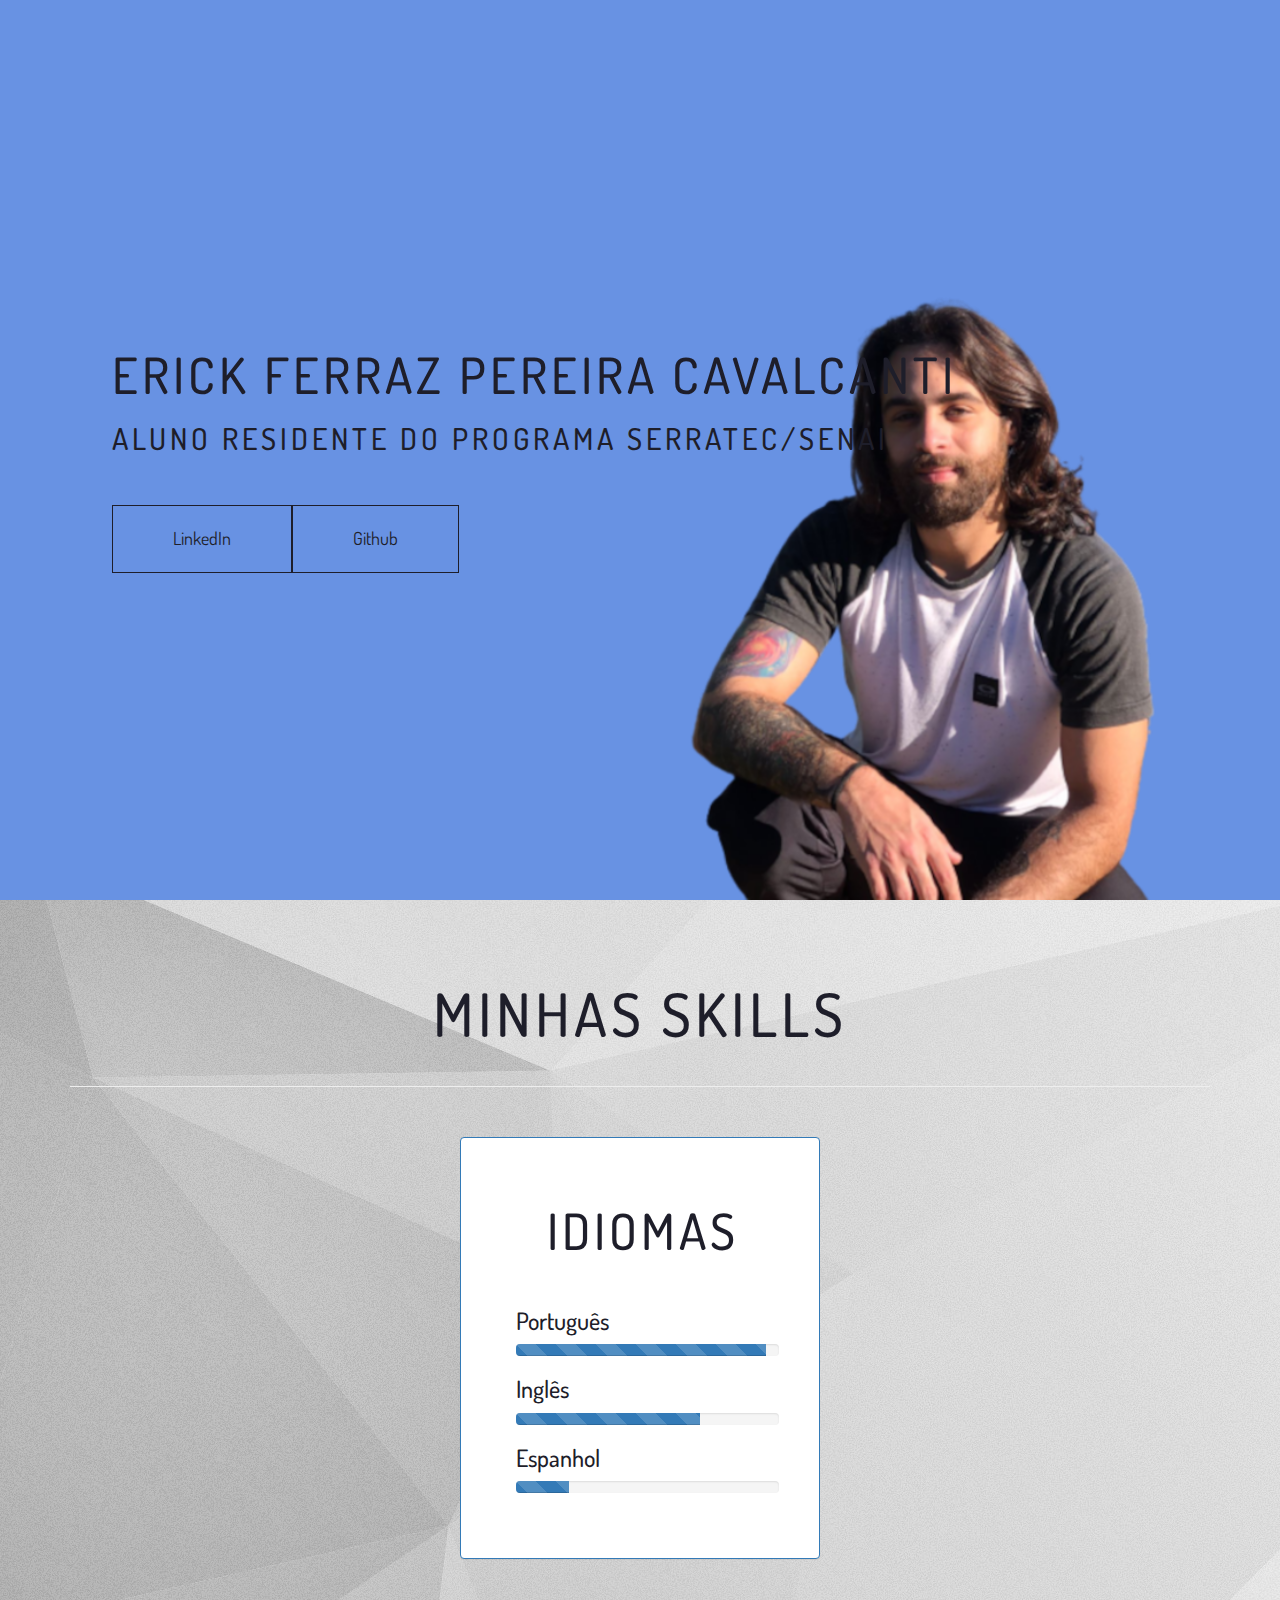
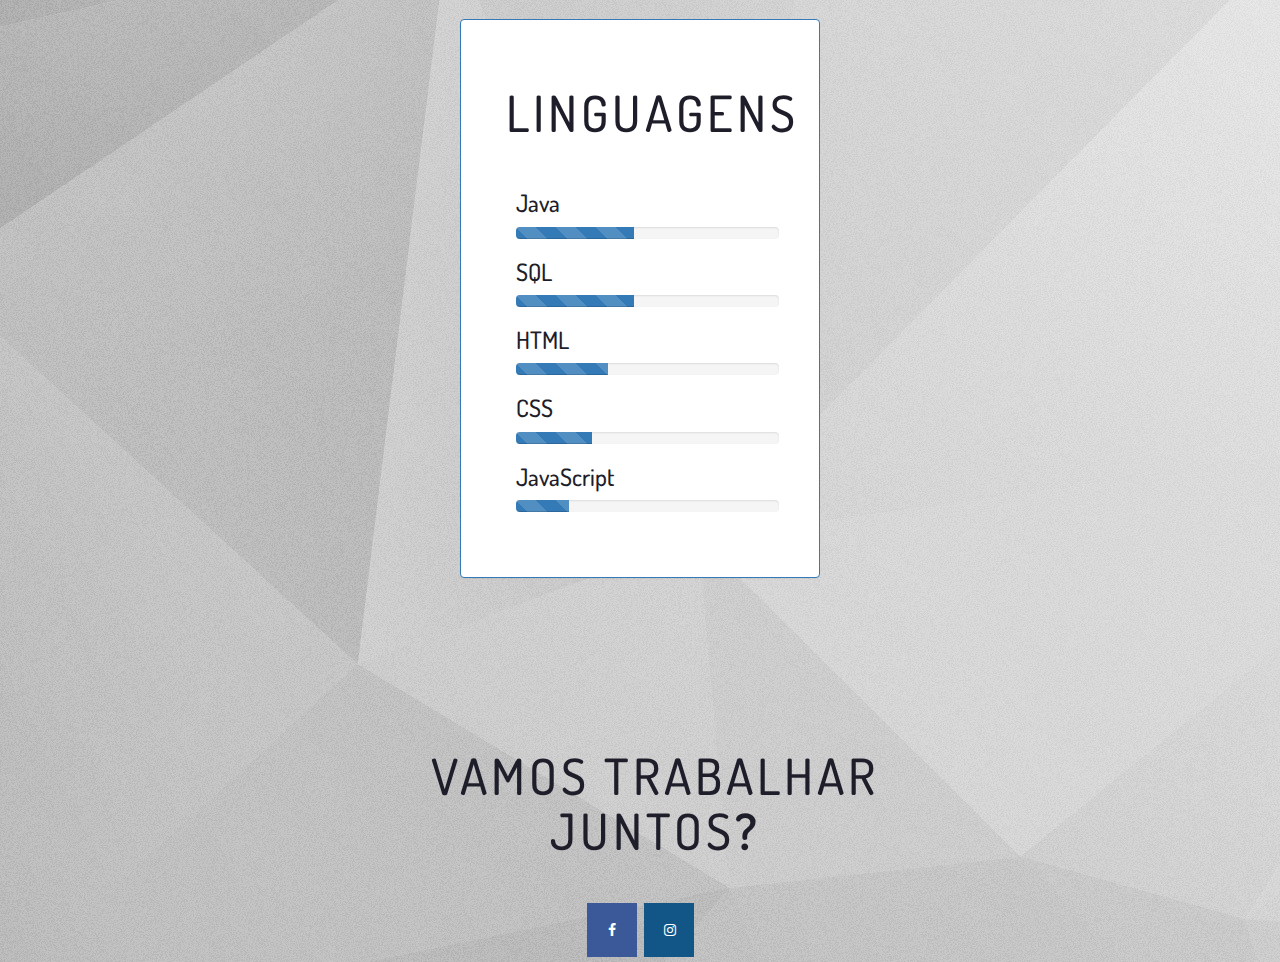
<file: Meu-curriculo/index.html>
<!doctype html>
<html lang="pt-br">
  <head>
    <meta charset="utf-8">
    <meta http-equiv="X-UA-Compatible" content="IE=edge">
    <meta name="viewport" content="width=device-width, initial-scale=1">
    <title>Currículo Erick</title>
    <link rel="stylesheet" href="https://stackpath.bootstrapcdn.com/bootstrap/3.4.1/css/bootstrap.min.css">
    <link rel="stylesheet" href="style.css">
    <link rel="stylesheet" href="https://cdnjs.cloudflare.com/ajax/libs/font-awesome/4.7.0/css/font-awesome.min.css">
  </head>

  <body>
    <header class="hcontainer">
        <div class="header">
            <h1>Erick Ferraz Pereira Cavalcanti</h1>
            <h2>Aluno residente do programa Serratec/SENAI</h2>
        </div>
        <div class="socialmedia">
            <a href="https://www.linkedin.com/in/erickfpc/">LinkedIn</a>
            <a href="https://github.com/Erick-Ferraz">Github</a>
        </div>
    </header>
      <div class="main">
          <!--<div class="jumbotron text-center">
            <h1 style="margin-top: 4rem;">Minhas skills</h1>
          </div>-->
          <div class="container">
            <h1 style="margin-top: 8rem; margin-bottom: 4rem; font-size: 60px;">Minhas skills</h1>
            <hr>
            <div class="row">
              <div class="col-md-offset-4 col-md-4" style="margin-top: 3rem;">
                <div class="panel panel-primary">
                  <div class="panel-body">
                    <h1 class="titulo">Idiomas</h1>
                    <ul style="list-style-type: none;">
                      <li>
                          <span class="texto"><h3>Português</h3></span>
                          <!--<span class="percentual1"></span>-->
                          <div class="progress" style="height: 12px;">
                            <div class="progress-bar progress-bar-striped" role="progressbar" style="width: 95%" aria-valuenow="10" aria-valuemin="0" aria-valuemax="100"></div>
                          </div>
                      </li>
                      <li>
                          <span class="texto"><h3>Inglês</h3></span>
                          <!--<span class="percentual2"></span>-->
                          <div class="progress" style="height: 12px;">
                            <div class="progress-bar progress-bar-striped" role="progressbar" style="width: 70%" aria-valuenow="10" aria-valuemin="0" aria-valuemax="100"></div>
                          </div>
                      </li>
                      <li>
                          <span class="texto"><h3>Espanhol</h3></span>
                          <!--<span class="percentual3"></span>-->
                          <div class="progress" style="height: 12px; margin-bottom: 5rem;">
                            <div class="progress-bar progress-bar-striped" role="progressbar" style="width: 20%" aria-valuenow="10" aria-valuemin="0" aria-valuemax="100"></div>
                          </div>
                      </li>
                    </ul>
                  </div>
              </div>
            </div>
              <div class="col-md-offset-4 col-md-4" style="margin-top: 4rem;">
                <div class="panel panel-primary">
                  <div class="panel-body">
                    <h1 class="titulo">Linguagens</h1>
                    <ul style="list-style-type: none;">
                      <li>
                          <span class="texto"><h3>Java</h3></span>
                          <!--<span class="percentual4"></span>-->
                          <div class="progress" style="height: 12px;">
                            <div class="progress-bar progress-bar-striped" role="progressbar" style="width: 45%" aria-valuenow="10" aria-valuemin="0" aria-valuemax="100"></div>
                          </div>
                      </li>
                      <li>
                        <span class="texto"><h3>SQL</h3></span>
                        <!--<span class="percentual5"></span>-->
                        <div class="progress" style="height: 12px;">
                          <div class="progress-bar progress-bar-striped" role="progressbar" style="width: 45%" aria-valuenow="10" aria-valuemin="0" aria-valuemax="100"></div>
                        </div>
                    </li>
                      <li>
                          <span class="texto"><h3>HTML</h3></span>
                          <!--<span class="percentual6"></span>-->
                          <div class="progress" style="height: 12px;">
                            <div class="progress-bar progress-bar-striped" role="progressbar" style="width: 35%" aria-valuenow="10" aria-valuemin="0" aria-valuemax="100"></div>
                          </div>
                      </li>
                      <li>
                          <span class="texto"><h3>CSS</h3></span>
                          <!--<span class="percentual7"></span>-->
                          <div class="progress" style="height: 12px;">
                            <div class="progress-bar progress-bar-striped" role="progressbar" style="width: 29%" aria-valuenow="10" aria-valuemin="0" aria-valuemax="100"></div>
                          </div>
                      </li>
                      <li>
                        <span class="texto"><h3>JavaScript</h3></span>
                          <!--<span class="percentual8"></span>-->
                          <div class="progress" style="height: 12px; margin-bottom: 5rem;">
                            <div class="progress-bar progress-bar-striped" role="progressbar" style="width: 20%" aria-valuenow="10" aria-valuemin="0" aria-valuemax="100"></div>
                          </div>
                      </li>
                    </ul>
                  </div>
                </div>
            </div>
          </div>
        </div>
    </main>
    <footer class="footer">
      <div class="col-md-offset-3 col-md-6 text-center">
        <h1 class="titulo">Vamos trabalhar juntos<strong>?</strong></h1>
            <a href="https://www.facebook.com/erick.ferraz.7/" class="fa fa-facebook"></a>
            <a href="https://www.instagram.com/erick_fpc/" class="fa fa-instagram"></a>
      </div>
    </footer>
    <script src="https://code.jquery.com/jquery-1.12.4.min.js"></script>
    <script src="https://stackpath.bootstrapcdn.com/bootstrap/3.4.1/js/bootstrap.min.js"></script>
  </body>
</html>
</file>
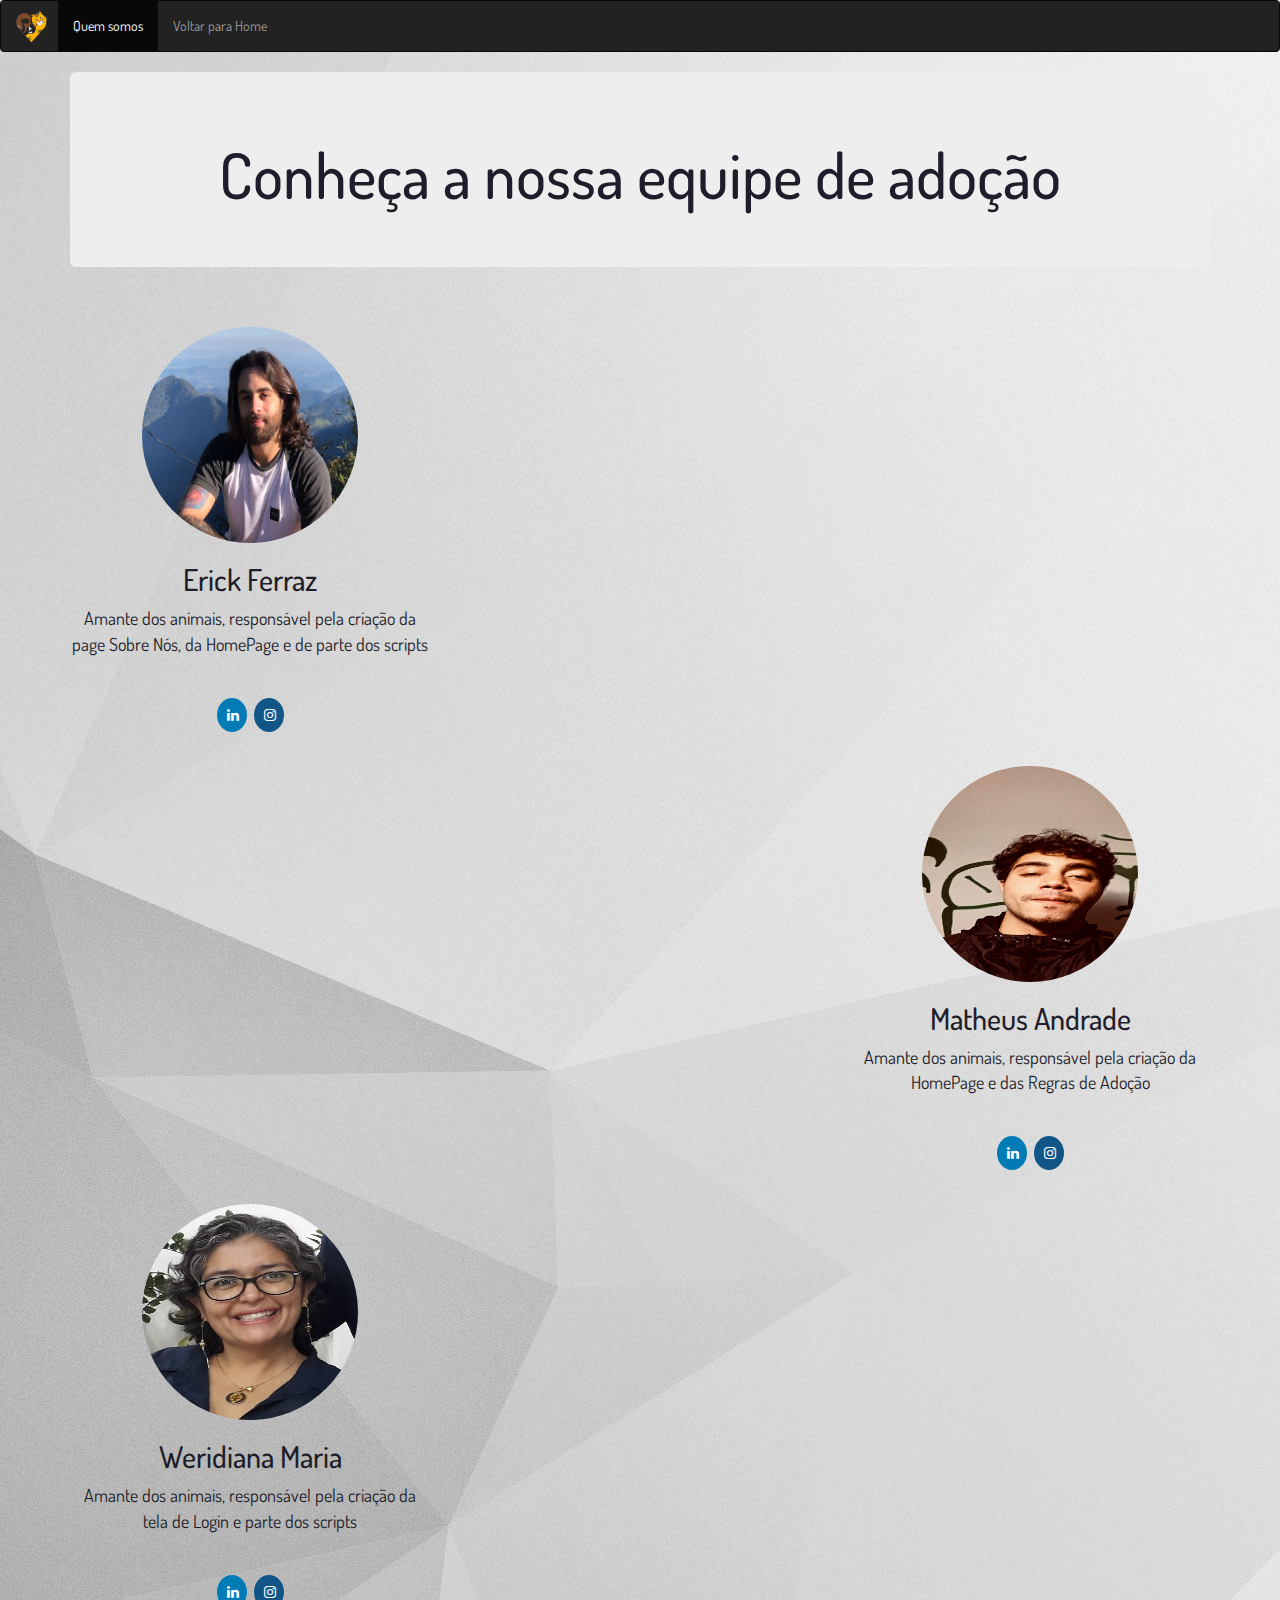
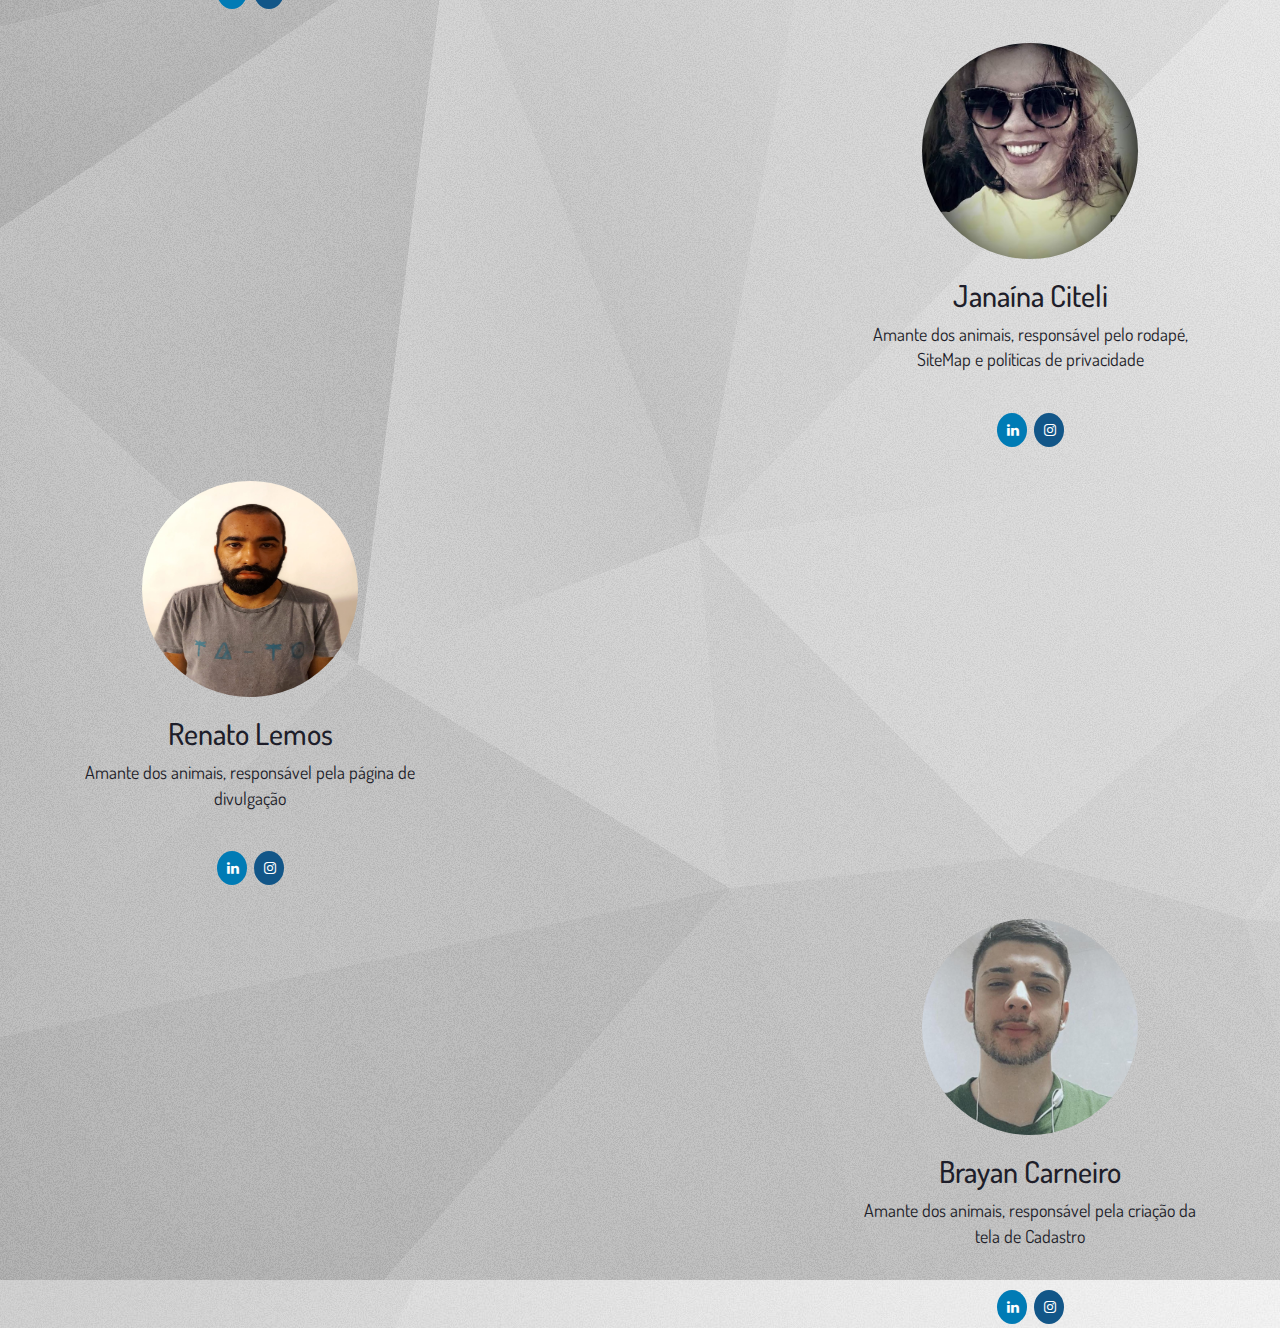
<file: Trabalho-final-front/aboutUs.html>
<!DOCTYPE html>
<html lang="pt-br">
<head>
    <meta charset="UTF-8">
    <meta http-equiv="X-UA-Compatible" content="IE=edge">
    <meta name="viewport" content="width=device-width, initial-scale=1.0">
    <title>Quem somos</title>
    <link rel="stylesheet" href="https://stackpath.bootstrapcdn.com/bootstrap/3.4.1/css/bootstrap.min.css">
    <link rel="stylesheet" href="style.css">
    <link rel="stylesheet" href="https://cdnjs.cloudflare.com/ajax/libs/font-awesome/4.7.0/css/font-awesome.min.css">

</head>
<body>
    <header>
        <nav class="navbar navbar-inverse">
            <div class="container-fluid">
              <div class="navbar-header">
                <button type="button" class="navbar-toggle" data-toggle="collapse" data-target="#myNavbar">
                  <span class="icon-bar"></span>
                  <span class="icon-bar"></span>
                  <span class="icon-bar"></span>
                </button>
                <img src="img/favicon-32x32.png" alt="favicon" class="favicon">
              </div>
              <div class="collapse navbar-collapse" id="myNavbar">
                <ul class="nav navbar-nav">
                  <li class="active"><a href="aboutUs.html">Quem somos</a></li>
                  <li><a href="index.html">Voltar para Home</a></li>
                </ul>
              </div>
            </div>
          </nav>
    </header>
    <div class="container">
        <div class="jumbotron text-center">
        <h1>Conheça a nossa equipe de adoção</h1>
        </div>
        <div class="row text-center">
            <div class="col-md-4">
                <img src="img/foto3.jpg" class="img-circle" alt="Erick" width="216" height="216">
                <h2>Erick Ferraz</h2>
                <p>Amante dos animais, responsável pela criação da page Sobre Nós, da HomePage e de parte dos scripts</p>
                <a href="https://www.linkedin.com/in/erickfpc/" class="fa fa-linkedin"></a>
                <a href="https://www.instagram.com/erick_fpc/" class="fa fa-instagram"></a>
            </div>
        </div>
        <div class="row text-center">
            <div class="col-md-offset-8 col-md-4">
                <img src="img/Matheus.jfif" class="img-circle" alt="Cria" width="216" height="216">
                <h2>Matheus Andrade</h2>
                <p>Amante dos animais, responsável pela criação da HomePage e das Regras de Adoção</p>
                <a href="https://www.linkedin.com/in/matheus-andrade-451877220/" class="fa fa-linkedin"></a>
                <a href="https://www.instagram.com/matheusandrade__/" class="fa fa-instagram"></a>
            </div>
        </div>
        <div class="row text-center">
            <div class="col-md-4">
                <img src="img/Weridiana.jfif" class="img-circle" alt="We" width="216" height="216">
                <h2>Weridiana Maria</h2>
                <p>Amante dos animais, responsável pela criação da tela de Login e parte dos scripts</p>
                <a href="https://www.linkedin.com/in/weridiana-maria-6589b3154" class="fa fa-linkedin"></a>
                <a href="https://www.instagram.com/weridianamaria/" class="fa fa-instagram"></a>
            </div>
        </div>
        <div class="row text-center">
            <div class="col-md-offset-8 col-md-4">
                <img src="img/Jana.jfif" class="img-circle" alt="Jana" width="216" height="216">
                <h2>Janaína Citeli</h2>
                <p>Amante dos animais, responsável pelo rodapé, SiteMap e políticas de privacidade</p>
                <a href="#" class="fa fa-linkedin"></a>
                <a href="#" class="fa fa-instagram"></a>
            </div>
        </div>
        <div class="row text-center">
            <div class="col-md-4">
                <img src="img/Renato.jfif" class="img-circle" alt="Renato" width="216" height="216">
                <h2>Renato Lemos</h2>
                <p>Amante dos animais, responsável pela página de divulgação</p>
                <a href="https://www.linkedin.com/in/renato-lemos-limongi-de-aguiar-moraes-436aa036" class="fa fa-linkedin"></a>
                <a href="https://instagram.com/renatolemoslimongide?utm_medium=copy_link" class="fa fa-instagram"></a>
            </div>
        </div>
        <div class="row text-center">
            <div class="col-md-offset-8 col-md-4">
                <img src="img/Brayan.jfif" class="img-circle" alt="Brayan" width="216" height="216">
                <h2>Brayan Carneiro</h2>
                <p>Amante dos animais, responsável pela criação da tela de Cadastro</p>
                <a href="https://www.linkedin.com/in/brayan-carneiro-de-almeida-b67227205/" class="fa fa-linkedin"></a>
                <a href="https://www.instagram.com/br4yan_almeida/" class="fa fa-instagram"></a>
            </div>
        </div>
        
    </div>

    <script src="https://ajax.googleapis.com/ajax/libs/jquery/3.5.1/jquery.min.js"></script>
    <script src="https://maxcdn.bootstrapcdn.com/bootstrap/3.4.1/js/bootstrap.min.js"></script>
</body>
</html>
</file>
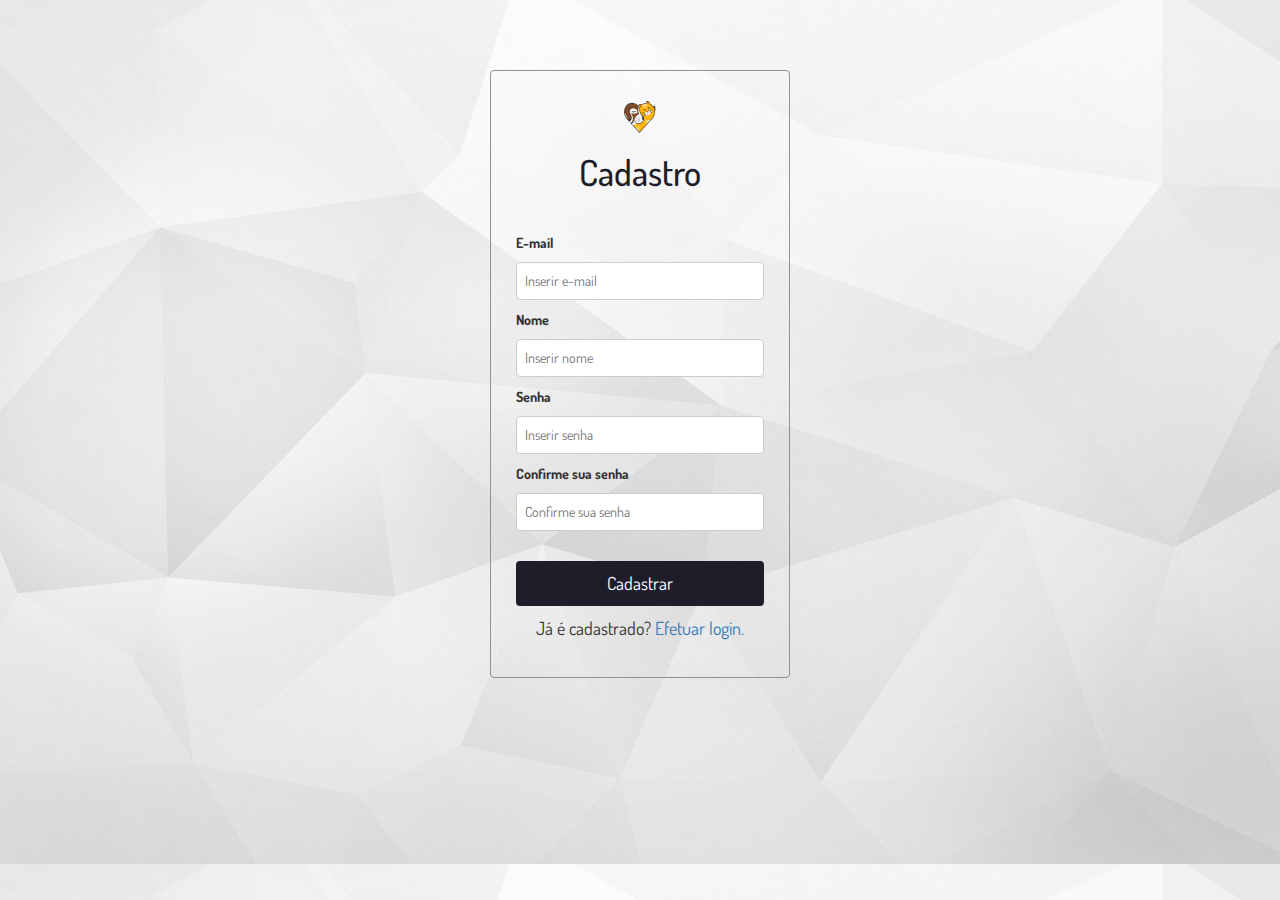
<file: Trabalho-final-front/cadastro.html>
<!DOCTYPE html>
<html lang="pt-BR">
<head>
    <meta charset="UTF-8">
    <meta http-equiv="X-UA-Compatible" content="IE=edge">
    <meta name="viewport" content="width=device-width, initial-scale=1.0">
    <title>Cadastrar</title>
    <link rel="stylesheet" href="https://stackpath.bootstrapcdn.com/bootstrap/3.4.1/css/bootstrap.min.css">
    <link rel="stylesheet" href="cadastro.css">
</head>
    
<body>
    <div class="container">
        <div class="row">
            <div class="col-md-offset-4 col-md-4">
                  <div class="box-login">
                    <div class="logo">
                        <img src="./img/favicon-32x32.png" alt="Logo Amigos da Pata">
                        <h1>Cadastro</h1>
                    </div>
                    <div class="grupo">
                        <label for="email">E-mail</label> <br>
                        <input id="email" type="email" placeholder="Inserir e-mail">
                    </div>
                    <div class="grupo">
                        <label for="name">Nome</label> <br>
                        <input id="name" type="name" placeholder="Inserir nome">
                    </div>
                    <div class="grupo">
                        <label for="senha">Senha</label> <br>
                        <input id="senha" type="password" placeholder="Inserir senha">
                        <p class="msg" id="p01">Esses campos não podem ser diferentes</p>
                    </div> 
                    <div class="grupo">
                        <label for="cfs">Confirme sua senha</label> <br>
                        <input id="cfs" type="password" placeholder="Confirme sua senha">
                        <p class="msg" id="p02">Esses campos não podem ser diferentes</p>
                    </div>
                    <div class="grupo">
                        <button type="button" id="btn-entrar" onclick="fazerCadastro()">Cadastrar</button>
                    </div>
                    <p>Já é cadastrado?<a href="loginAmigosDaPata.html"> Efetuar login.</a></p>
                </div>  
            </div>
        </div>
    </div>
<script src="loginAmigosDaPata.js"></script>
</body>
</html>
</file>
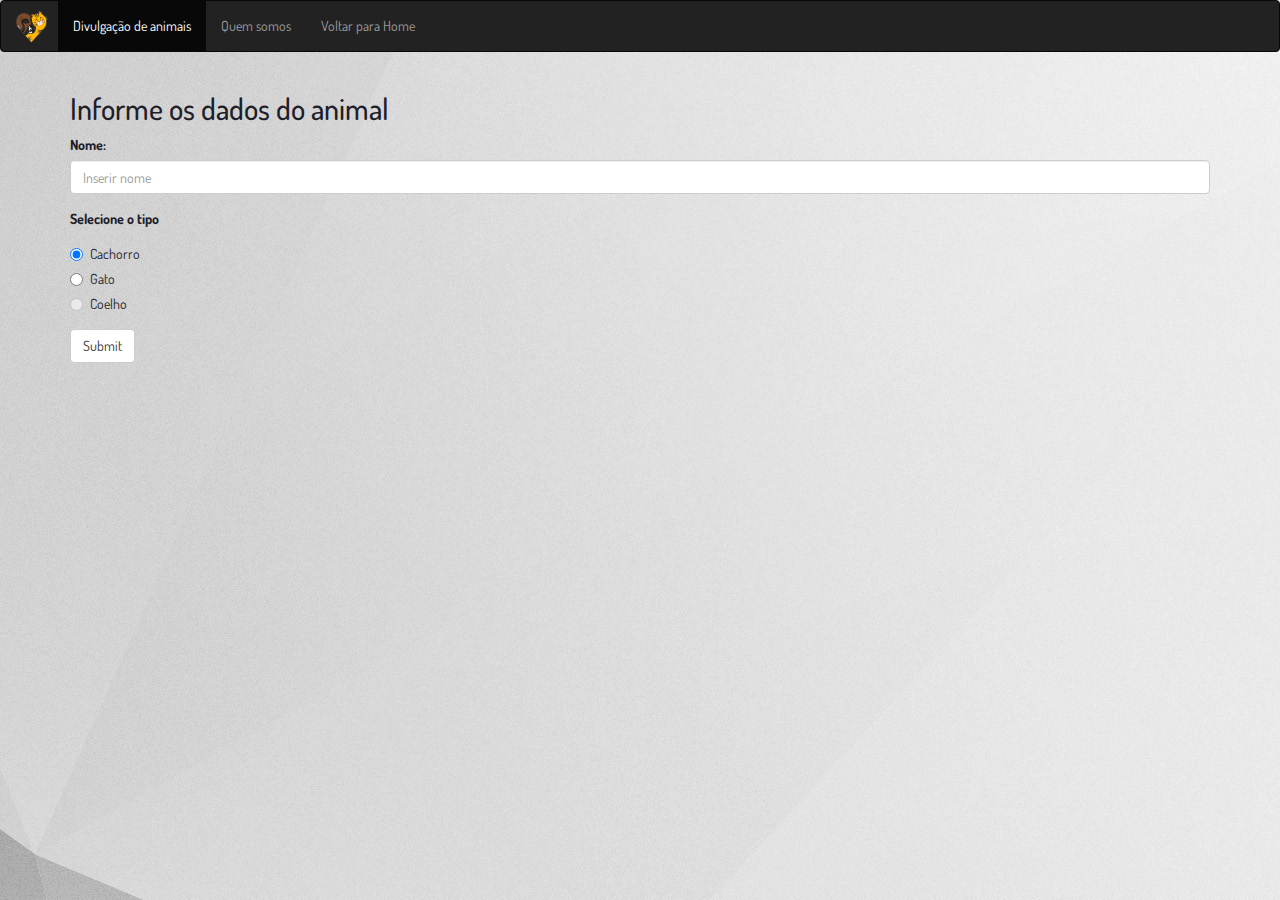
<file: Trabalho-final-front/divulgacao.html>
<!DOCTYPE html>
<html lang="pt-br">
<head>
    <meta charset="UTF-8">
    <meta http-equiv="X-UA-Compatible" content="IE=edge">
    <meta name="viewport" content="width=device-width, initial-scale=1.0">
    <title>Divulgue um animal</title>
    <link rel="stylesheet" href="https://stackpath.bootstrapcdn.com/bootstrap/3.4.1/css/bootstrap.min.css">
    <link rel="stylesheet" href="style2.css">
</head>
<body>
    <header>
        <nav class="navbar navbar-inverse">
            <div class="container-fluid">
              <div class="navbar-header">
                <button type="button" class="navbar-toggle" data-toggle="collapse" data-target="#myNavbar">
                  <span class="icon-bar"></span>
                  <span class="icon-bar"></span>
                  <span class="icon-bar"></span>
                </button>
                <img src="img/favicon-32x32.png" alt="favicon" class="favicon">
              </div>
              <div class="collapse navbar-collapse" id="myNavbar">
                <ul class="nav navbar-nav">
                  <li class="active"><a href="divulgacao.html">Divulgação de animais</a></li>
                  <li><a href="aboutUs.html">Quem somos</a></li>
                  <li><a href="index.html">Voltar para Home</a></li>
                </ul>
              </div>
            </div>
          </nav>
    </header>
    <div class="container">
        <h2>Informe os dados do animal</h2>
        <form action="/action_page.php">
          <div class="form-group">
            <label for="name">Nome:</label>
            <input type="name" id="nome" class="form-control" id="name" placeholder="Inserir nome" name="name">
          </div>
          <div class="form-group">
            <label for="pwd">Selecione o tipo</label>
            <form>
                <div class="radio">
                  <label><input type="radio" name="optradio" checked>Cachorro</label>
                </div>
                <div class="radio">
                  <label><input type="radio" name="optradio">Gato</label>
                </div>
                <div class="radio disabled">
                  <label><input type="radio" name="optradio" disabled>Coelho</label>
                </div>
              </form>
          </div>
          <button type="submit" onclick="cadastrarAnimal()" class="btn btn-default">Submit</button>
        </form>
      </div>
    <script src="script.js"></script>
</body>
</html>
</file>
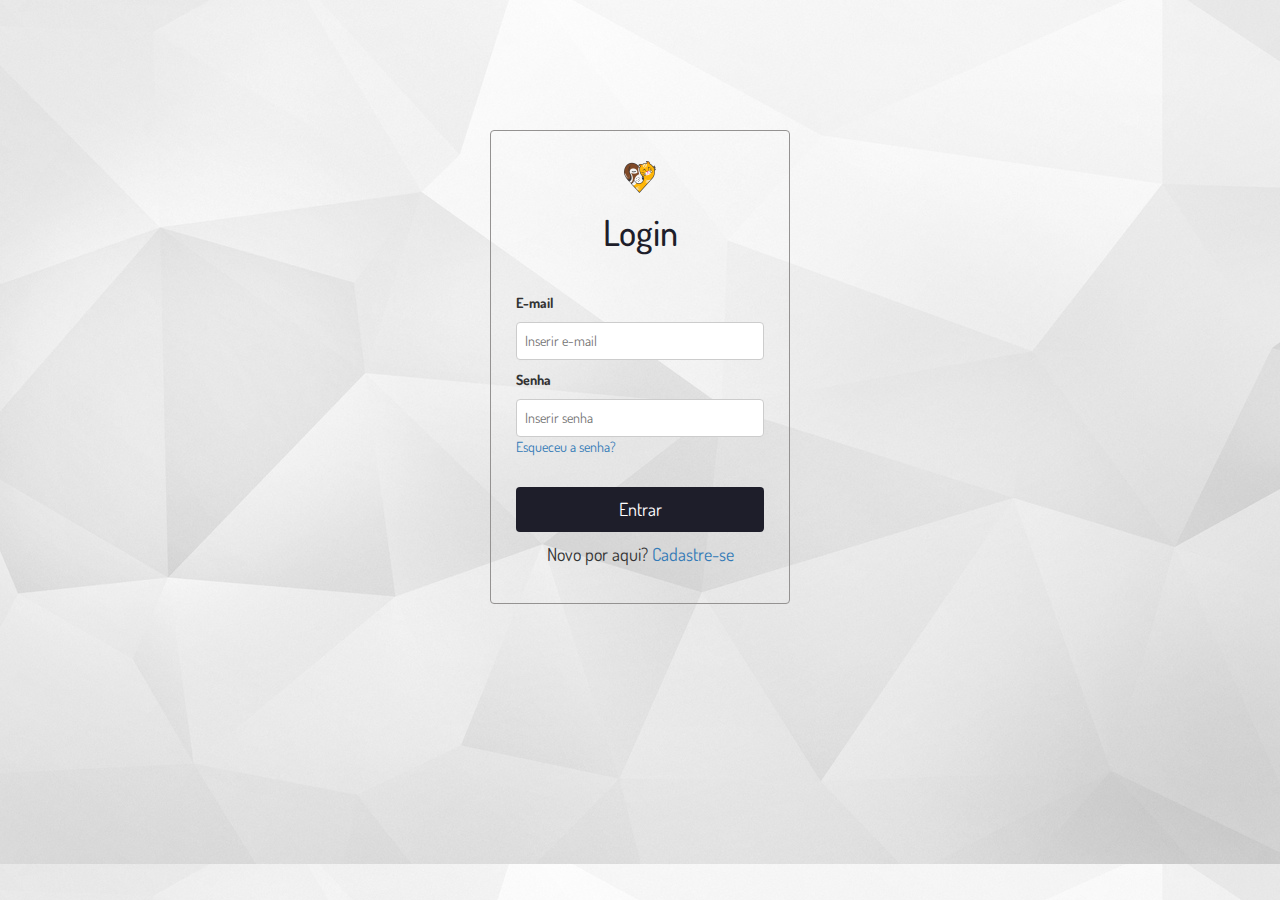
<file: Trabalho-final-front/loginAmigosDaPata.html>
<!DOCTYPE html>
<html lang="pt-BR">
<head>
    <meta charset="UTF-8">
    <meta http-equiv="X-UA-Compatible" content="IE=edge">
    <meta name="viewport" content="width=device-width, initial-scale=1.0">
    <title>Login</title>
    <link rel="stylesheet" href="https://stackpath.bootstrapcdn.com/bootstrap/3.4.1/css/bootstrap.min.css">
    <link rel="stylesheet" href="loginAmigosDaPata.css">
</head>
    
<body>
    <div class="container">
        <div class="row">
            <div class="col-md-offset-4 col-md-4">
                  <div class="box-login">
                    <div class="logo">
                        <img src="./img/favicon-32x32.png" alt="Logo Amigos da Pata">
                        <h1>Login</h1>
                    </div>
                    <div class="grupo">
                        <label for="email">E-mail</label> <br>
                        <input id="email" type="email" placeholder="Inserir e-mail">
                    </div>
                    <div class="grupo">
                        <label for="senha">Senha</label> <br>
                        <input id="senha" type="password" placeholder="Inserir senha">
                        <a href="#">Esqueceu a senha?</a>
                    </div> 
                    <div class="grupo">
                        <button type="button" id="btn-entrar" onclick="fazerLogin()"> Entrar </button>
                    </div>
                    <p>Novo por aqui?<a href="cadastro.html"> Cadastre-se</a></p>
                </div>  
            </div>
        </div>
    </div>
    

<script src="loginAmigosDaPata.js"></script>
</body>
</html>
</file>
<file: Meu-curriculo/style.css>
@import url('https://fonts.googleapis.com/css2?family=Dosis:wght@200&display=swap');

body {
    margin: 0;
    padding: 0;
    font-family: Dosis;
    color: #1e1e2a;
    background-image: url(img/bg.jpg);
}

.hcontainer {

    height: 100vh;
    width: 100%;
    max-width: 100%;
    background-color: #6892e3;
    background-image: url(img/fotoo2.png);
    background-repeat: no-repeat;
    background-position: right;
    background-size: contain;
    display: flex;
    flex-direction: column;
    justify-content: center;
    align-items:flex-start;

}

.header {
    padding: 0 112px;
}

h1 {
    font-size: 50px;
    text-transform: uppercase;
    letter-spacing: 4px;
}

h2 {
    text-transform: uppercase;
    letter-spacing: 4px;
}

.socialmedia {
    margin-top: 4rem;
    padding: 0 112px;
    display: flex;
}

.socialmedia a {
    text-decoration: none;
    font-size: large;
    color: #1e1e2a;
    padding: 2rem 6rem;
    border: 1px solid #1e1e2a;
    min-width: 4rem;
    display: flex;
    align-items: center;
    justify-content: center;
    transition: .5s ease-in-out;
}

a:hover {
    background-color: #ffffff;
}

.titulo {
    padding-top: 0rem;
    padding-left: 3rem;
    padding-bottom: 3rem;
    text-align: center;
}

.main h1 {
    text-align: center;
    margin-top: 1em;
}

.panel-body {
    padding-right: 4rem;
}

.footer {
    margin-top: 10rem;

}

.fa {
    padding: 20px;
    font-size: 30px;
    width: 50px;
    text-align: center;
    text-decoration: none;
    margin: 5px 2px;
  }

.fa:hover {
    opacity: 0.7;
}

.fa-facebook {
    background: #3B5998;
    color: white;
  }

.fa-instagram {
    background: #125688;
    color: white;
  }
</file>
<file: Trabalho-final-front/style.css>
@import url('https://fonts.googleapis.com/css2?family=Dosis:wght@200&display=swap');

body {
    margin: 0;
    padding: 0;
    font-family: Dosis;
    color: #1e1e2a;
    background-image: url(img/bg.jpg);
}

.favicon {
    margin-top: 1rem;
    margin-right: 1rem;
}

.img-circle {
    margin-top: 3rem;
}

p {
    font-size: large;
}

.fa {
    padding: 10px;
    font-size: 30px;
    width: 30px;
    text-align: center;
    text-decoration: none;
    margin: 4px 2px;
    border-radius: 50%;
  }

.fa:hover {
    opacity: 0.7;
}

.fa-linkedin {
    background: #007bb5;
    color: white;
  }

.fa-instagram {
    background: #125688;
    color: white;
  }

.col-md-4 a {
    margin-top: 3rem;
}
</file>
<file: Trabalho-final-front/cadastro.css>
@import url('https://fonts.googleapis.com/css2?family=Dosis:wght@200&display=swap');

html{
    margin: 0;
    padding: 0;
    box-sizing: border-box;
}

:root {
    --cor-primaria: #1e1e2a;
    --cor-secundaria: rgb(148, 146, 145);
}

body {
    font-family: Dosis, sans-serif;
    background-image: url(img/bg2.jpg);
}

input{
    border:1px solid #ccc;
    border-radius:4px;
    width:100%;
    padding:8px;
    margin-top:4px;   
}

input.error {
    outline: 1px solid red;
    }

.box-login{
    width:300px;
    border:1px solid rgb(148, 146, 145);
    margin: auto;
    margin-top: 7rem;
    padding:25px;
    border-radius:4px;
    background-attachment: fixed;
}

.box-login p {
    text-align: center;
    font-size: large;
}

.box-login a {
    margin-top: 1rem;
}

.logo{
    text-align:center;
    color:var(--cor-primaria);
    font-size:25px;
    font-weight:bold;
    margin-bottom:40px;
}

.grupo {
    margin-bottom:10px;
    margin-top:10px;
}

.grupo input:focus {
    outline: none;
    border:1px solid var(--cor-primaria);
}

.msg {
    display: none;
    font-size: small;
    text-align: left;
}

.msg.error {
    display: block;
    font-size: small;
    color: red;
    text-align: left;
}

#btn-entrar {
    background-color: var(--cor-primaria);
    padding:10px;
    width:100%;
    border:0;
    color:#fff;
    font-size:18px;
    border-radius:4px;
    margin-top:20px;
}

#btn-entrar:hover{
    background-color: var(--cor-primaria);
    cursor: pointer;
    opacity: 0.7;
}
</file>
<file: Trabalho-final-front/style2.css>
@import url('https://fonts.googleapis.com/css2?family=Dosis:wght@200&display=swap');

body {
    margin: 0;
    padding: 0;
    font-family: Dosis;
    color: #1e1e2a;
    background-image: url(img/bg.jpg);
}

.favicon {
    margin-top: 1rem;
    margin-right: 1rem;
}
</file>
<file: Trabalho-final-front/loginAmigosDaPata.css>
@import url('https://fonts.googleapis.com/css2?family=Dosis:wght@200&display=swap');

html{
    margin: 0;
    padding: 0;
    box-sizing: border-box;
}

:root {
    --cor-primaria: #1e1e2a;
    --cor-secundaria: rgb(148, 146, 145);
}

body {
    font-family: Dosis, sans-serif;
    background-image: url(img/bg2.jpg);
}

input{
    border:1px solid #ccc;
    border-radius:4px;
    width:100%;
    padding:8px;
    margin-top:4px; 
}

input:focus{
    outline: none;
    border:1px solid var(--cor-primaria);
}

input.error {
    outline: 1px solid red;
    }

.box-login{
    width:300px;
    border:1px solid rgb(148, 146, 145);
    margin: auto;
    margin-top: 13rem;
    padding:25px;
    border-radius:4px;
    background-attachment: fixed;
}

.box-login p {
    text-align: center;
    font-size: large;
}

.box-login a {
    margin-top: 1rem;
}

.logo{
    text-align:center;
    color:var(--cor-primaria);
    font-size:25px;
    font-weight:bold;
    margin-bottom:40px;
}

.grupo{
    margin-bottom:10px;
    margin-top:10px;
}

#btn-entrar {
    background-color: var(--cor-primaria);
    padding:10px;
    width:100%;
    border:0;
    color:#fff;
    font-size:18px;
    border-radius:4px;
    margin-top:20px;
}

#btn-entrar:hover{
    background-color: var(--cor-primaria);
    cursor: pointer;
    opacity: 0.7;
}
</file>
